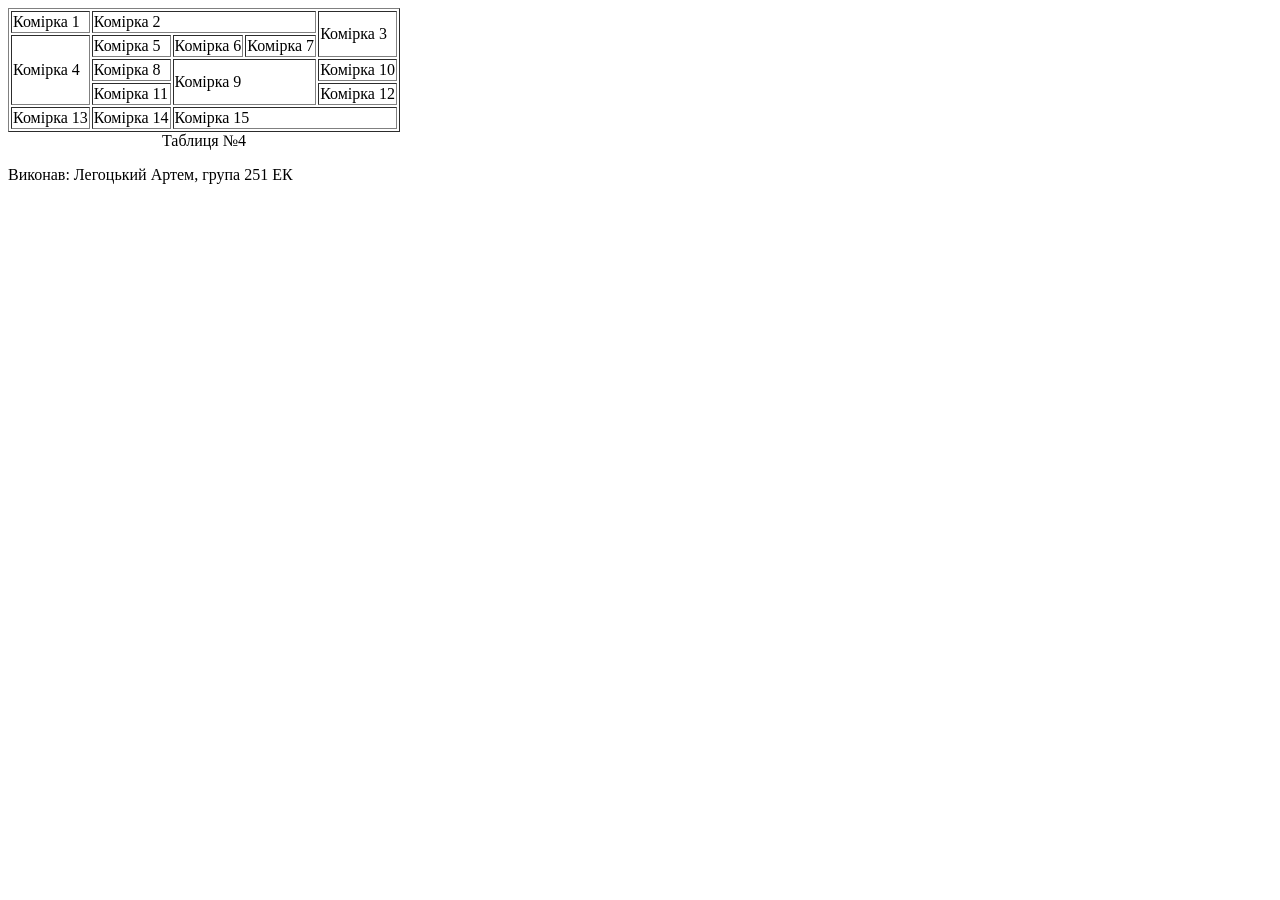
<file: uni/labs/lab01/index.html>
<!doctype html>
<html lang="uk">
<head>
  <meta charset="utf-8">
  <title>Таблиці</title>
</head>
<body>

<table border="1">
  <caption align="bottom">Таблиця №4</caption>
  <tr>
    <td>Комірка 1</td>
    <td colspan="3">Комірка 2</td>
    <td rowspan="2">Комірка 3</td>
  </tr>
  <tr>
    <td rowspan="3">Комірка 4</td>
    <td>Комірка 5</td>
    <td>Комірка 6</td>
    <td>Комірка 7</td>
  </tr>
  <tr>
    <td>Комірка 8</td>
    <td colspan="2" rowspan="2">Комірка 9</td>
    <td>Комірка 10</td>
  </tr>
  <tr>
    <td>Комірка 11</td>
    <td>Комірка 12</td>
  </tr>
  <tr>
    <td>Комірка 13</td>
    <td>Комірка 14</td>
    <td colspan="3">Комірка 15</td>
  </tr>
</table>


<p>Виконав: Легоцький Артем, група 251 ЕК</p>

</body>
</html>
</file>
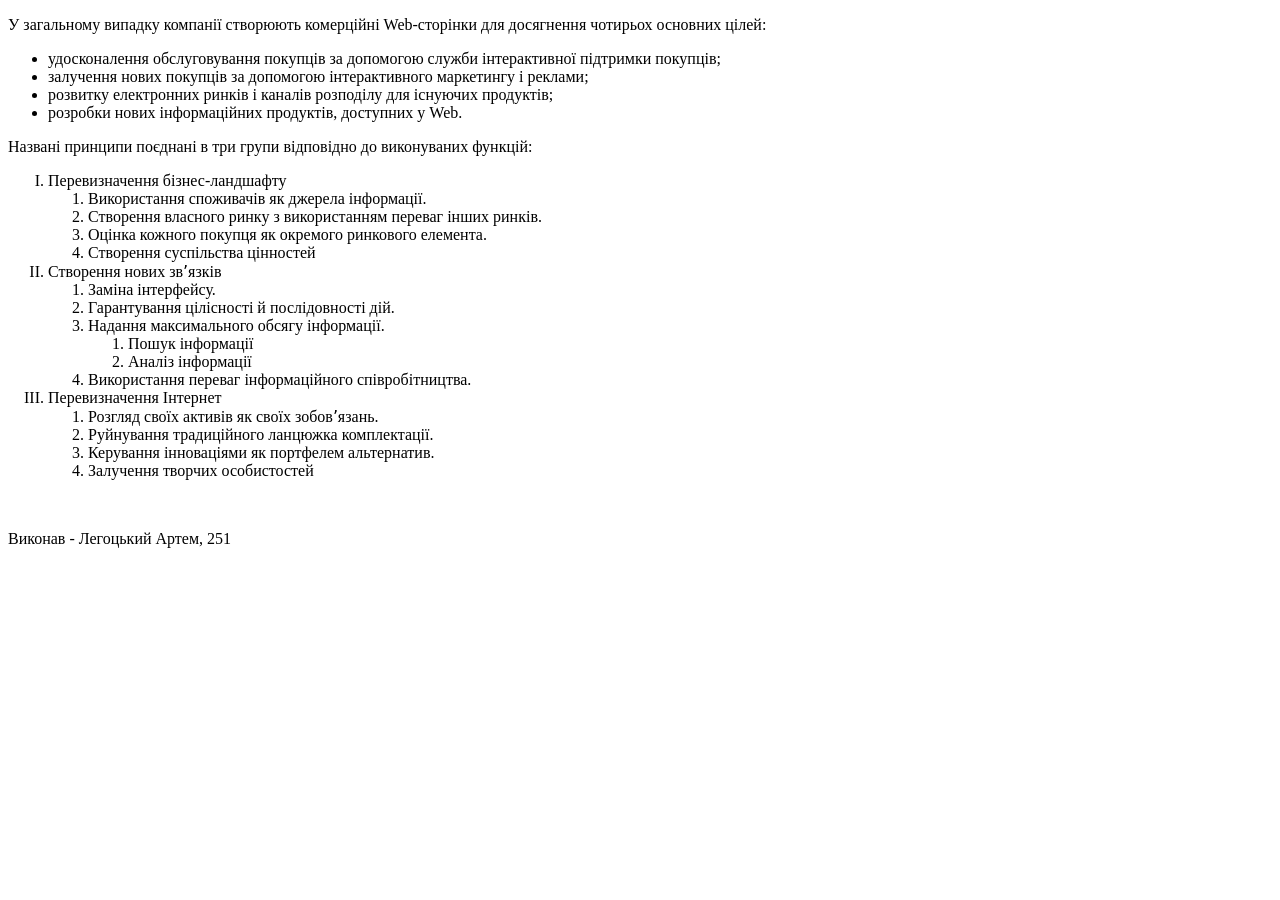
<file: uni/labs/lab02/index.html>
<!DOCTYPE html>
<html lang="uk">
<head>
  <meta charset="UTF-8">
  <title>Task 3</title>
</head>
<body>
<p>
  У загальному випадку компанії створюють комерційні Web-сторінки для досягнення чотирьох основних цілей:
</p>
<ul>
  <li>удосконалення обслуговування покупців за допомогою служби інтерактивної підтримки покупців;</li>
  <li>залучення нових покупців за допомогою інтерактивного маркетингу і реклами;</li>
  <li>розвитку електронних ринків і каналів розподілу для існуючих продуктів;</li>
  <li>розробки нових інформаційних продуктів, доступних у Web.</li>
</ul>
<p>Названі принципи поєднані в три групи відповідно до виконуваних функцій:</p>

<ol type="I">
  <li>Перевизначення бізнес-ландшафту
    <ol type="1">
      <li>Використання споживачів як джерела інформації.</li>
      <li>Створення власного ринку з використанням переваг інших ринків.</li>
      <li>Оцінка кожного покупця як окремого ринкового елемента.</li>
      <li>Створення суспільства цінностей</li>
    </ol>
  </li>
  <li>Створення нових звʼязків
    <ol type="1">
      <li>Заміна інтерфейсу.</li>
      <li>Гарантування цілісності й послідовності дій.</li>
      <li>Надання максимального обсягу інформації.
        <ol type="1">
          <li>Пошук інформації</li>
          <li>Аналіз інформації</li>
        </ol>
      </li>
      <li>Використання переваг інформаційного співробітництва.</li>
    </ol>
  </li>
  <li>Перевизначення Інтернет
    <ol type="1">
      <li>Розгляд своїх активів як своїх зобовʼязань.</li>
      <li>Руйнування традиційного ланцюжка комплектації.</li>
      <li>Керування інноваціями як портфелем альтернатив.</li>
      <li>Залучення творчих особистостей</li>
    </ol>
  </li>

</ol>
<br>
<p>Виконав - Легоцький Артем, 251</p>
</body>
</html>
</file>
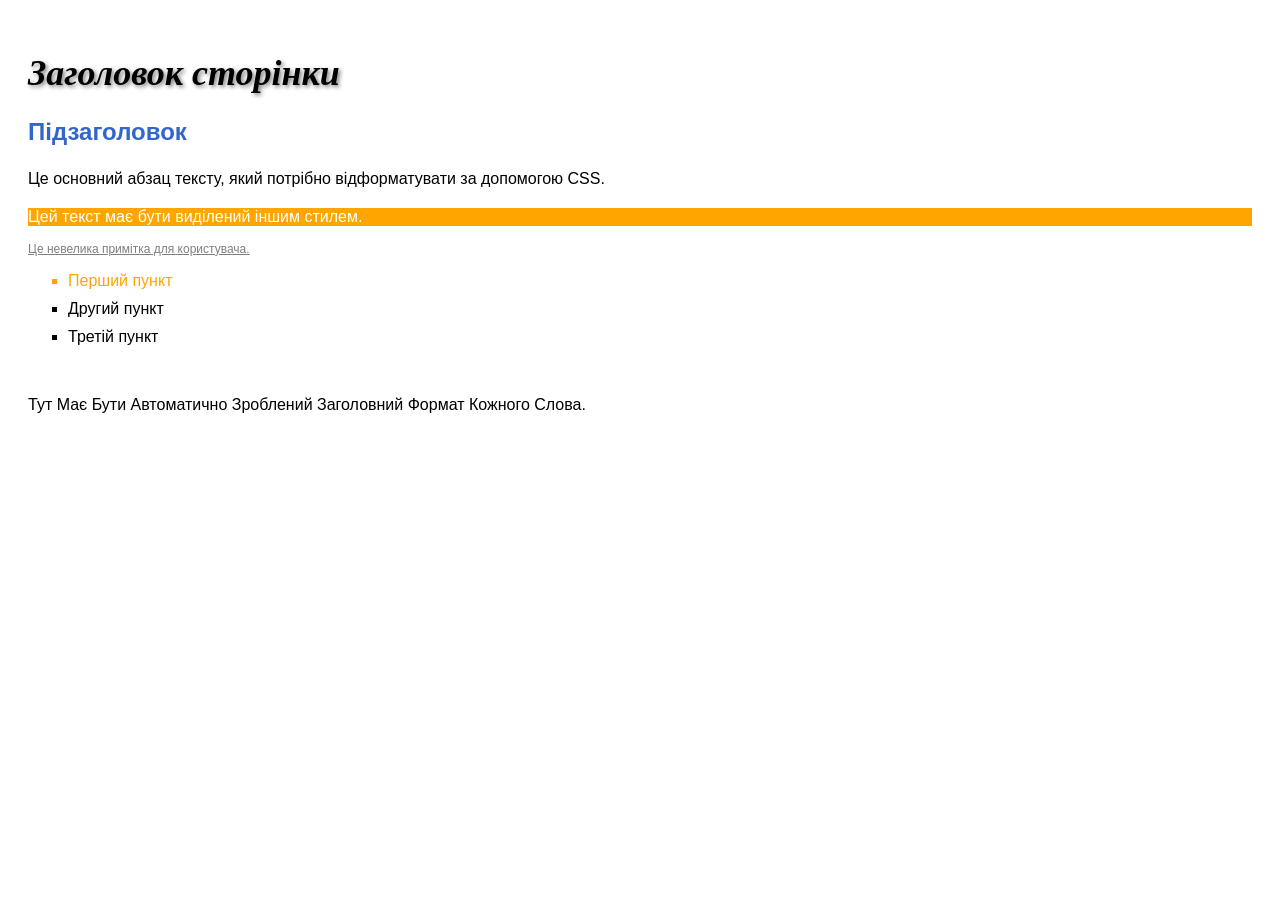
<file: uni/labs/lab08/index.html>
<!DOCTYPE html>
<html lang="uk">
<head>
  <meta charset="UTF-8">
  <title>Форматування тексту в CSS</title>
  <link rel="stylesheet" href="css/style.css">
</head>
<body>
  <h1>Заголовок сторінки</h1>
  <h2>Підзаголовок</h2>

  <p class="main-text">Це основний абзац тексту, який потрібно відформатувати за допомогою CSS.</p>
  <p class="highlight">Цей текст має бути виділений іншим стилем.</p>
  <p class="note">Це невелика примітка для користувача.</p>

  <ul>
    <li>Перший пункт</li>
    <li>Другий пункт</li>
    <li>Третій пункт</li>
  </ul>

  <br>
  <p class="caps">тут має бути автоматично зроблений заголовний формат кожного слова.</p>
</body>
</html>
</file>
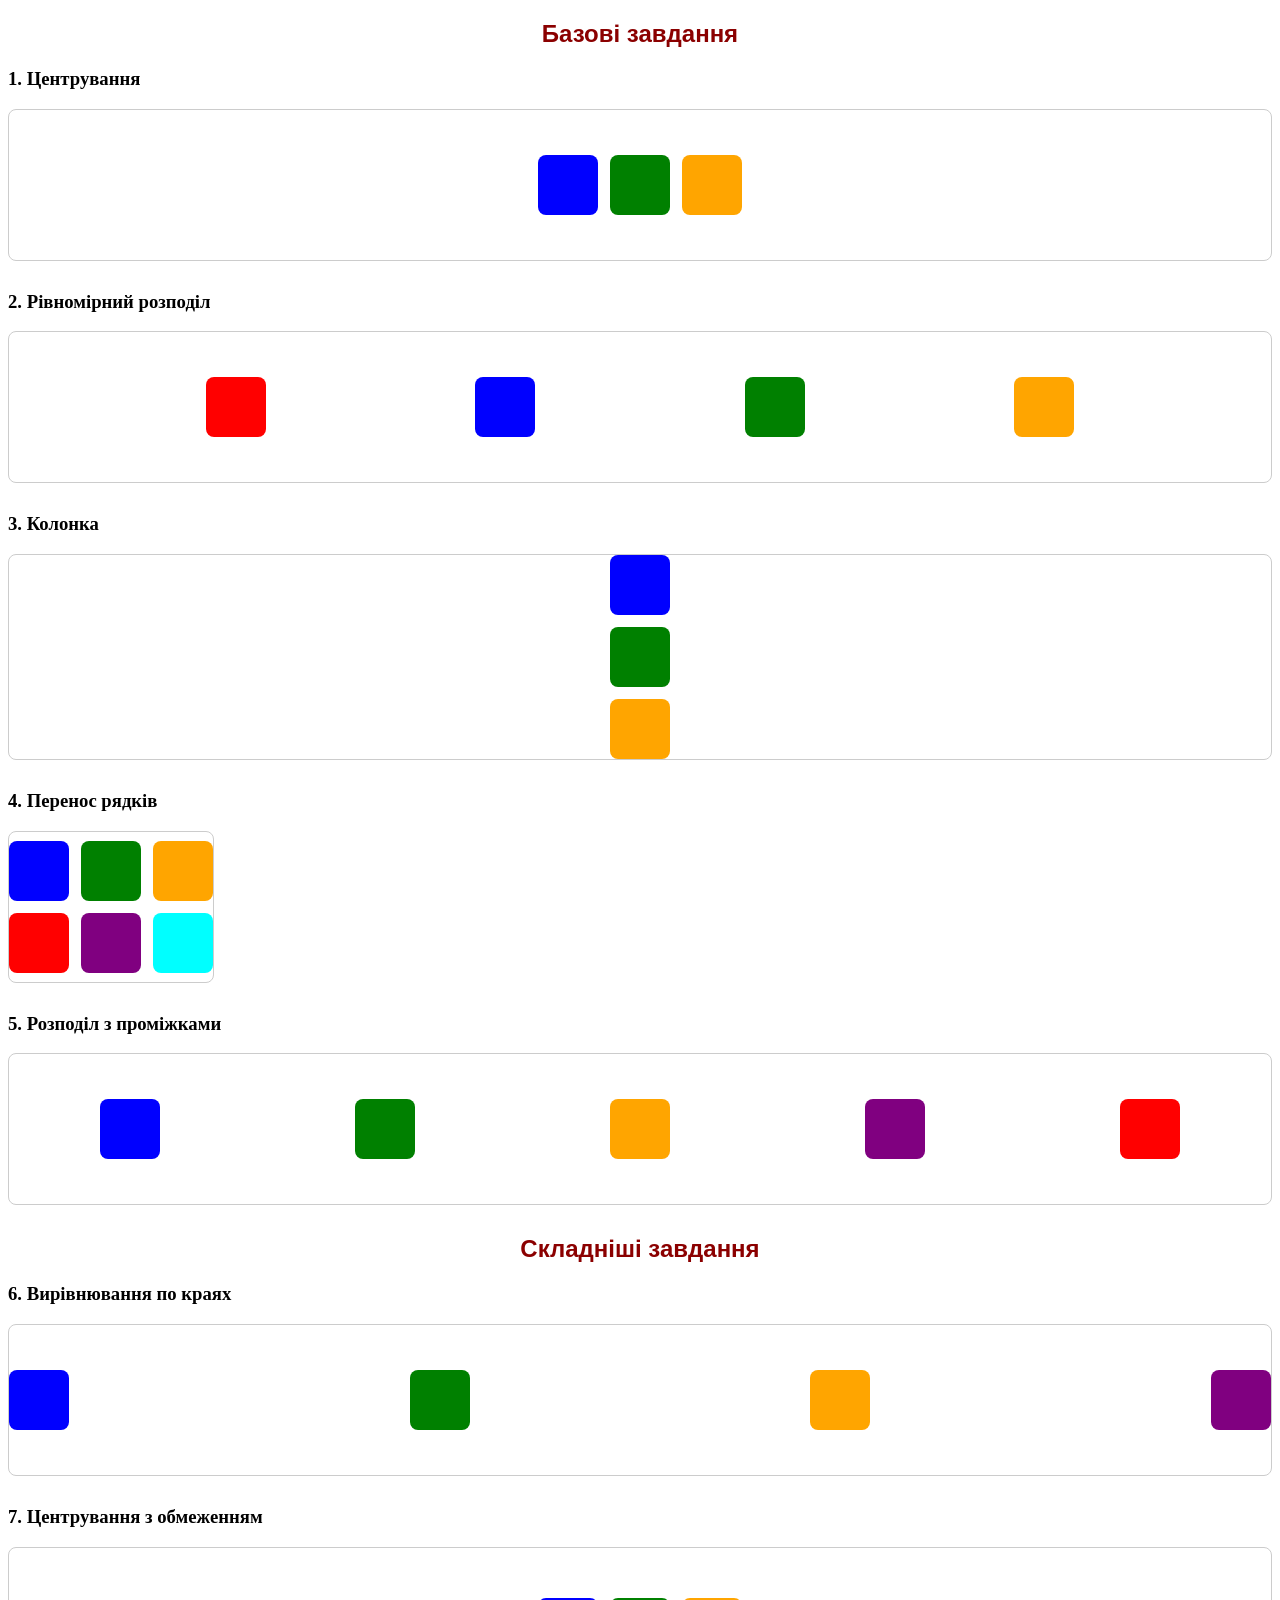
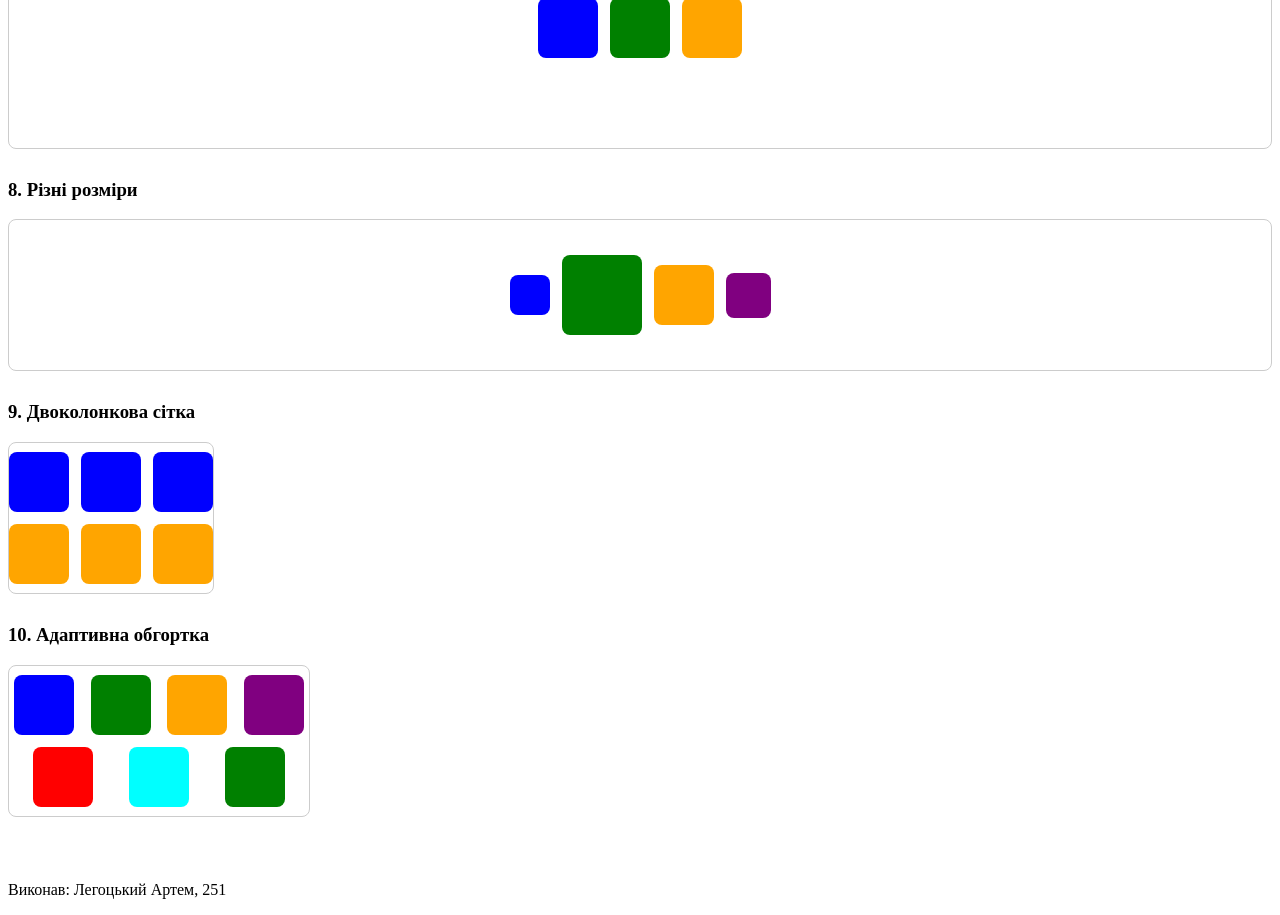
<file: uni/labs/lab09/index.html>
<!doctype html>
<html class="no-js" lang="uk">

<head>
  <meta charset="utf-8">
  <meta name="viewport" content="width=device-width, initial-scale=1">
  <title>Flex CSS – Завдання для практики</title>
  <link rel="stylesheet" href="css/style.css">
  <meta name="description" content="">

  <meta property="og:title" content="">
  <meta property="og:type" content="">
  <meta property="og:url" content="">
  <meta property="og:image" content="">
  <meta property="og:image:alt" content="">

  <link rel="icon" href="/favicon.ico" sizes="any">
  <link rel="icon" href="/icon.svg" type="image/svg+xml">
  <link rel="apple-touch-icon" href="icon.png">

  <link rel="manifest" href="site.webmanifest">
  <meta name="theme-color" content="#fafafa">
</head>

<body>

<h2>Базові завдання</h2>

<h3>1. Центрування</h3>
<div class="container task1">
  <div class="box blue"></div>
  <div class="box green"></div>
  <div class="box orange"></div>
</div>

<h3>2. Рівномірний розподіл</h3>
<div class="container task2">
  <div class="box red"></div>
  <div class="box blue"></div>
  <div class="box green"></div>
  <div class="box orange"></div>
</div>

<h3>3. Колонка</h3>
<div class="container task3">
  <div class="box blue"></div>
  <div class="box green"></div>
  <div class="box orange"></div>
</div>

<h3>4. Перенос рядків</h3>
<div class="container task4">
  <div class="box blue"></div>
  <div class="box green"></div>
  <div class="box orange"></div>
  <div class="box red"></div>
  <div class="box purple"></div>
  <div class="box cyan"></div>
</div>

<h3>5. Розподіл з проміжками</h3>
<div class="container task5">
  <div class="box blue"></div>
  <div class="box green"></div>
  <div class="box orange"></div>
  <div class="box purple"></div>
  <div class="box red"></div>
</div>

<h2>Складніші завдання</h2>

<h3>6. Вирівнювання по краях</h3>
<div class="container task6">
  <div class="box blue"></div>
  <div class="box green"></div>
  <div class="box orange"></div>
  <div class="box purple"></div>
</div>

<h3>7. Центрування з обмеженням</h3>
<div class="container task7">
  <div class="box blue"></div>
  <div class="box green"></div>
  <div class="box orange"></div>
</div>

<h3>8. Різні розміри</h3>
<div class="container task8">
  <div class="box blue"></div>
  <div class="box green"></div>
  <div class="box orange"></div>
  <div class="box purple"></div>
</div>

<h3>9. Двоколонкова сітка</h3>
<div class="container task9">
  <div class="box blue"></div>
  <div class="box blue"></div>
  <div class="box blue"></div>
  <div class="box orange"></div>
  <div class="box orange"></div>
  <div class="box orange"></div>
</div>

<h3>10. Адаптивна обгортка</h3>
<div class="container task10">
  <div class="box blue"></div>
  <div class="box green"></div>
  <div class="box orange"></div>
  <div class="box purple"></div>
  <div class="box red"></div>
  <div class="box cyan"></div>
  <div class="box green"></div>
</div>

<br>
<p>Виконав: Легоцький Артем, 251</p>
</body>

</html>
</file>
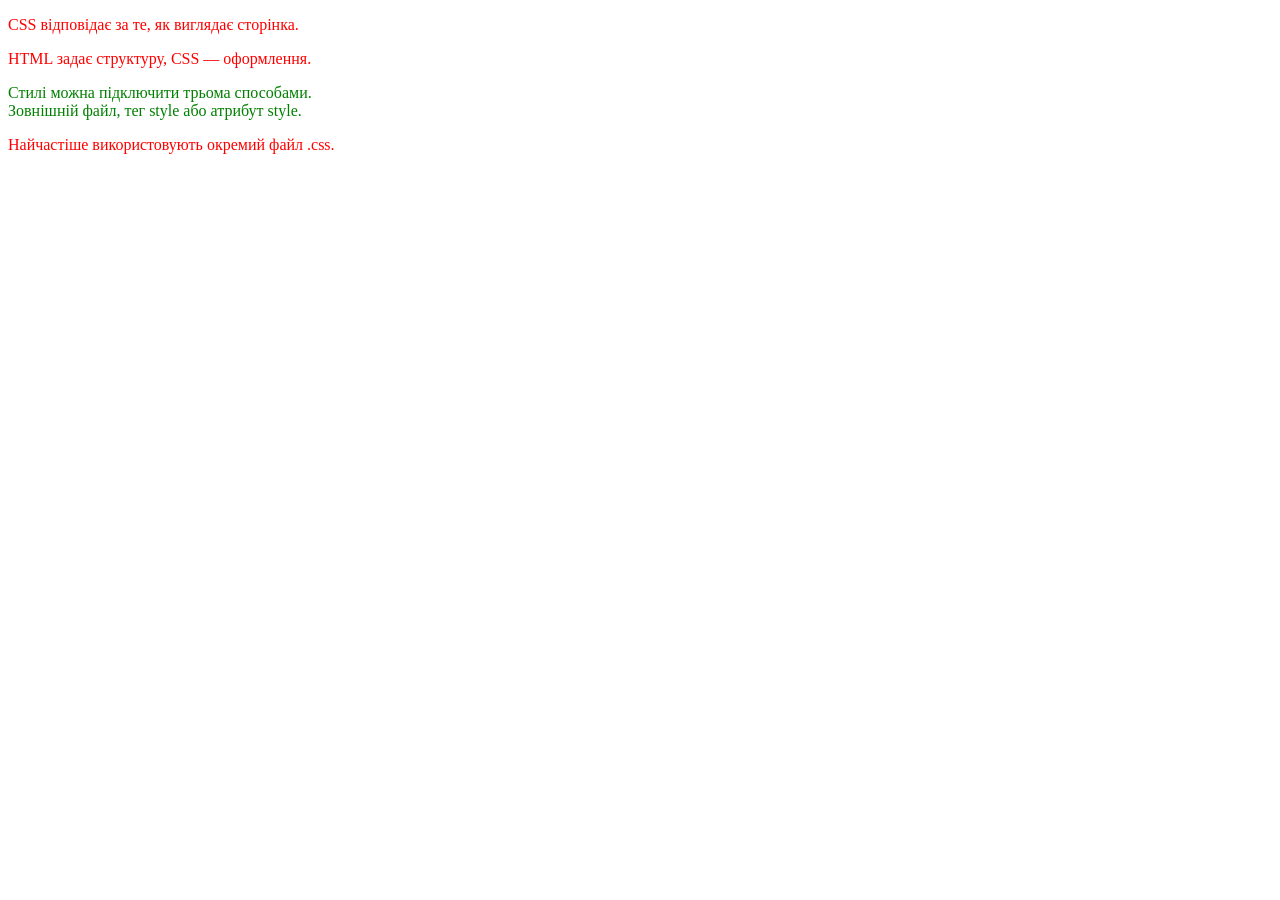
<file: uni/labs/lab06/index1.html>
<!doctype html>
<html class="no-js" lang="uk">

<head>
  <meta charset="utf-8">
  <meta name="viewport" content="width=device-width, initial-scale=1">
  <title>Зовнішні стилі</title>
  <link rel="stylesheet" href="css/style.css">
  <meta name="description" content="">

  <meta property="og:title" content="">
  <meta property="og:type" content="">
  <meta property="og:url" content="">
  <meta property="og:image" content="">
  <meta property="og:image:alt" content="">

  <meta name="theme-color" content="#fafafa">
</head>

<body>
  <p>CSS відповідає за те, як виглядає сторінка.</p>
  <p>HTML задає структуру, CSS — оформлення.</p>

  <div>Стилі можна підключити трьома способами.</div>
  <div>Зовнішній файл, тег style або атрибут style.</div>

  <div>
    <p>Найчастіше використовують окремий файл .css.</p>
  </div>
</body>

</html>
</file>
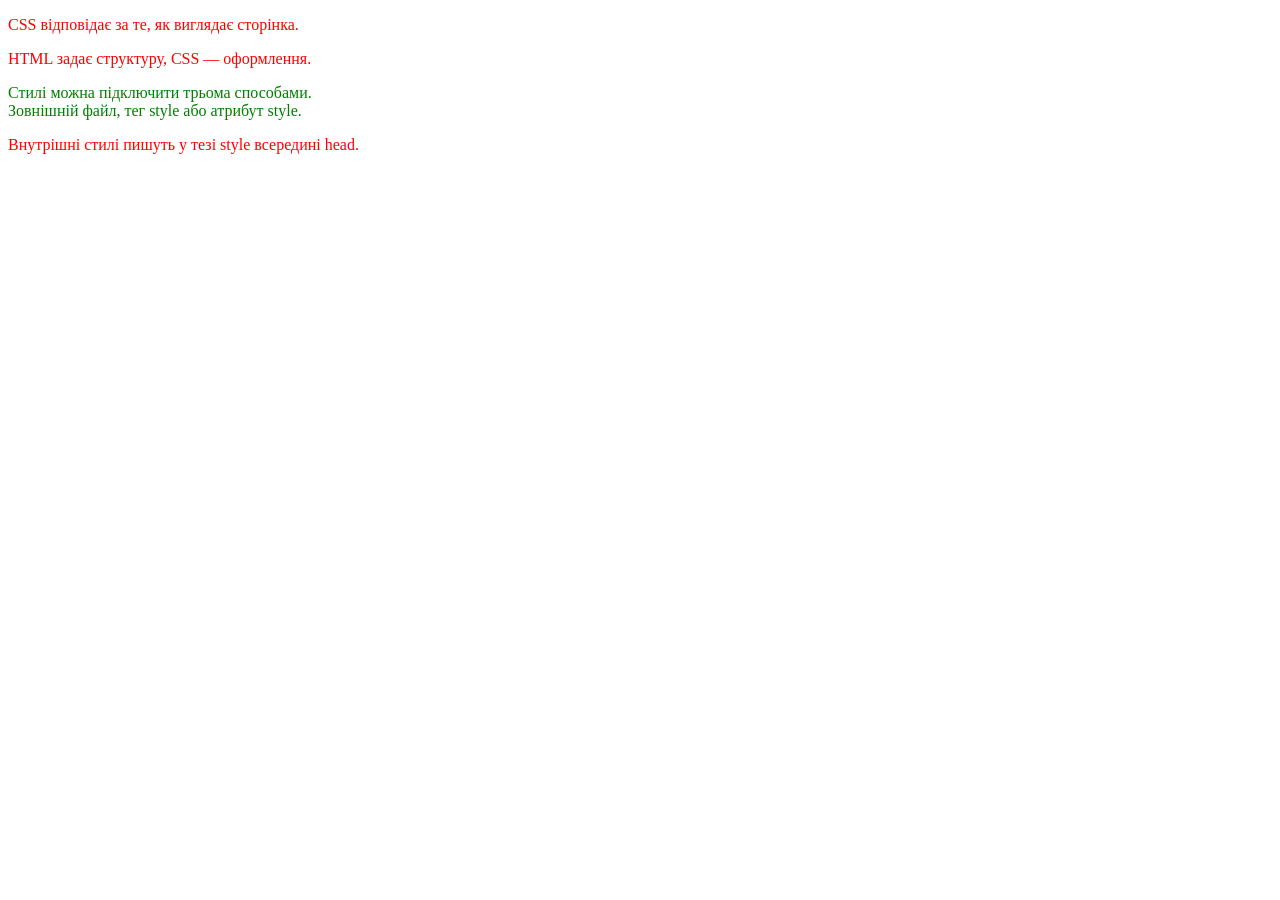
<file: uni/labs/lab06/index2.html>
<!DOCTYPE html>
<html lang="uk">
<head>
  <meta charset="UTF-8">
  <title>Внутрішні стилі</title>

  <style>
    p{
      color: red;
    }
    div{
      color: green;
    }
  </style>
</head>
<body>
  <p>CSS відповідає за те, як виглядає сторінка.</p>
  <p>HTML задає структуру, CSS — оформлення.</p>

  <div>Стилі можна підключити трьома способами.</div>
  <div>Зовнішній файл, тег style або атрибут style.</div>

  <div>
    <p>Внутрішні стилі пишуть у тезі style всередині head.</p>
  </div>
</body>
</html>
</file>
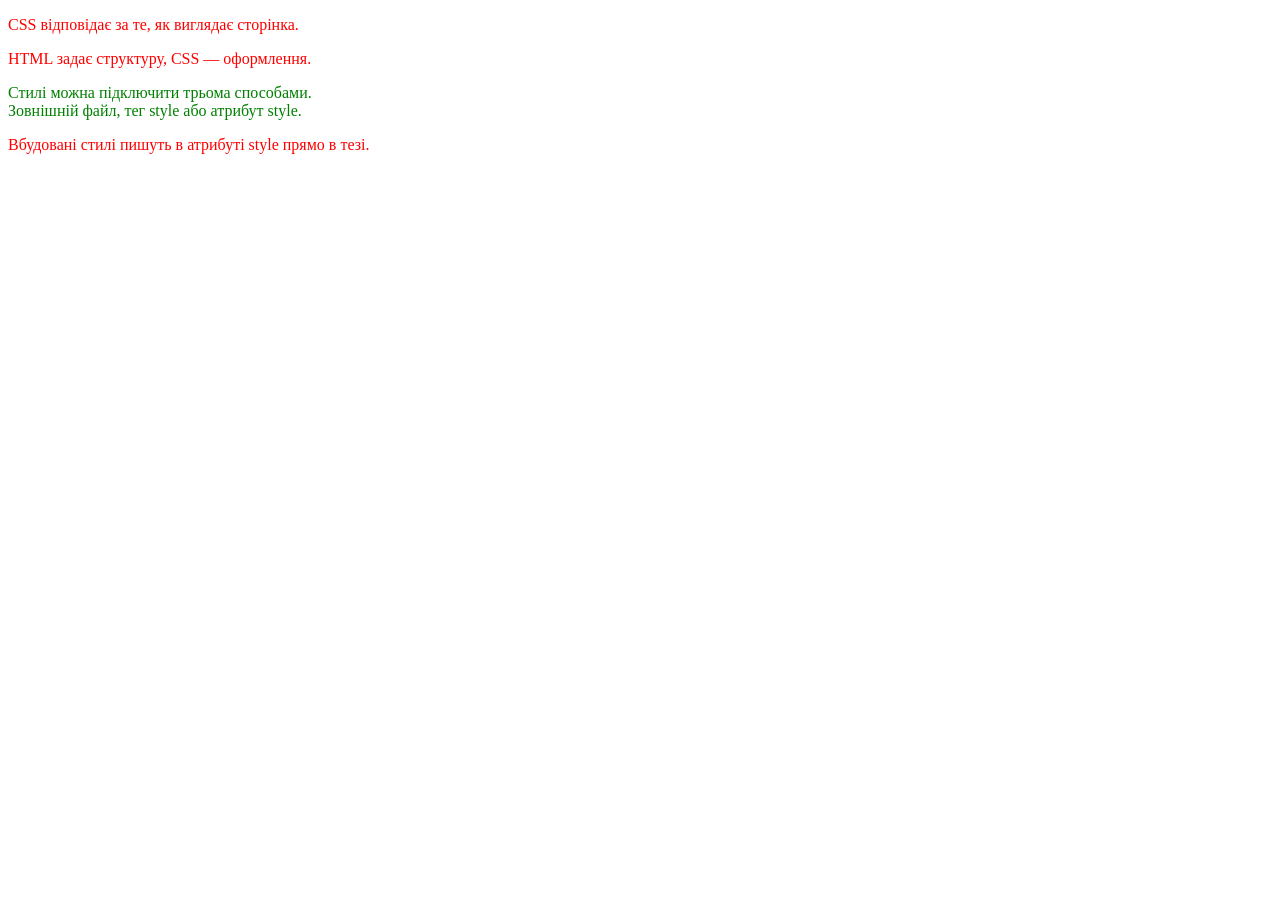
<file: uni/labs/lab06/index3.html>
<!DOCTYPE html>
<html lang="uk">
<head>
  <meta charset="UTF-8">
  <title>Вбудовані стилі</title>
</head>
<body>
  <p style="color: red;">CSS відповідає за те, як виглядає сторінка.</p>
  <p style="color: red;">HTML задає структуру, CSS — оформлення.</p>

  <div style="color: green;">Стилі можна підключити трьома способами.</div>
  <div style="color: green;">Зовнішній файл, тег style або атрибут style.</div>

  <div style="color: green;">
    <p style="color: red;">Вбудовані стилі пишуть в атрибуті style прямо в тезі.</p>
  </div>
  </body>
</html>
</file>
<file: uni/labs/lab08/css/style.css>
body {
  font-family: Arial, sans-serif;
  padding: 20px;
}

h1 {
  font-family: Georgia, serif;
  font-size: 36px;
  font-style: italic;
  text-shadow: 2px 2px 4px gray;
}

h2 {
  color: #3366cc;
}

.highlight {
  color: white;
  background-color: orange;
  transition: background-color 0.3s;
}

.highlight:hover {
  background-color: blue;
}

.note {
  color: rgba(0, 0, 0, 0.5);
  font-size: 12px;
  text-decoration: underline;
  font-weight: 300;
}

.main-text {
  line-height: 1.6;
  text-align: justify;
}

ul {
  list-style-type: square;
}

li {
  margin-bottom: 10px;
}

li:first-child {
  color: orange;
}

.caps {
  text-transform: capitalize;
}
</file>
<file: uni/labs/lab09/css/style.css>
h2{
  text-align: center;
  color: darkred;
  font-family: Montserrat, sans-serif;
}

.container {
  display: flex;
  gap: 12px;
  height: 150px;
  border: 1px solid #ccc;
  border-radius: 8px;
  margin-bottom: 30px;
}

.box {
  width: 60px;
  height: 60px;
  border-radius: 8px;
}

.blue   { background: blue; }
.green  { background: green; }
.orange { background: orange; }
.red    { background: red; }
.purple { background: purple; }
.cyan   { background: cyan ; }

.task1 {
  justify-content: center;
  align-items: center;
}

.task2 {
  justify-content: space-evenly;
  align-items: center;
}

.task3 {
  flex-direction: column;
  align-items: center;
  height: auto;
}

.task4 {
  flex-wrap: wrap;
  width: 204px;
  align-content: center;
}
.task5 {
  justify-content: space-around;
  align-items: center;
}
.task6 {
  justify-content: space-between;
  align-items: center;
}

.task7 {
  justify-content: center;
  align-items: flex-start;
  padding-top: 50px;
}

.task8 {
  justify-content: center;
  align-items: center;
}
.task8 .box:nth-child(1) { width: 40px; height: 40px; }
.task8 .box:nth-child(2) { width: 80px; height: 80px; }
.task8 .box:nth-child(3) { width: 60px; height: 60px; }
.task8 .box:nth-child(4) { width: 45px; height: 45px; }

.task9 {
  flex-wrap: wrap;
  width: 204px;
  align-content: center;
}

.task10 {
  flex-wrap: wrap;
  justify-content: space-evenly;
  align-content: center;
  width: 300px;
  max-width: 100%;
}
</file>
<file: uni/labs/lab06/css/style.css>
p {
  color: red;
}

div {
  color: green;
}
</file>
